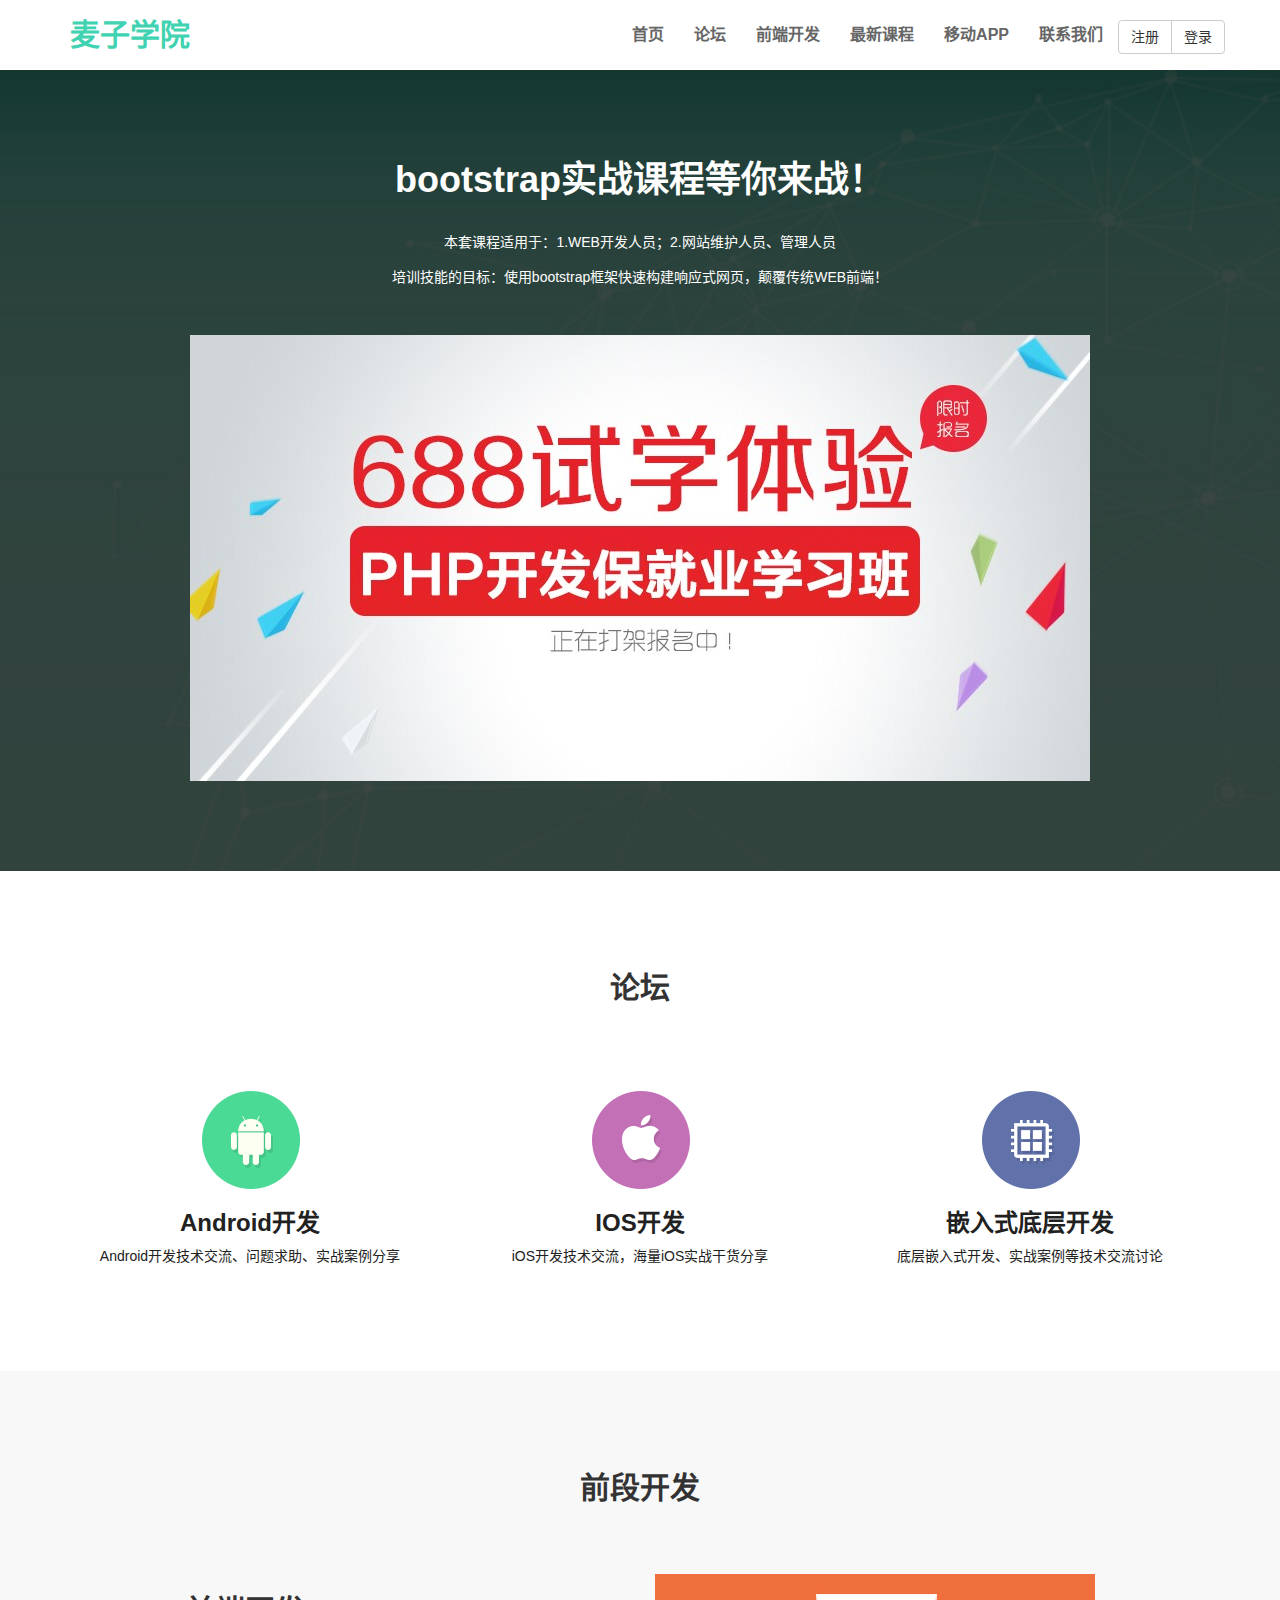
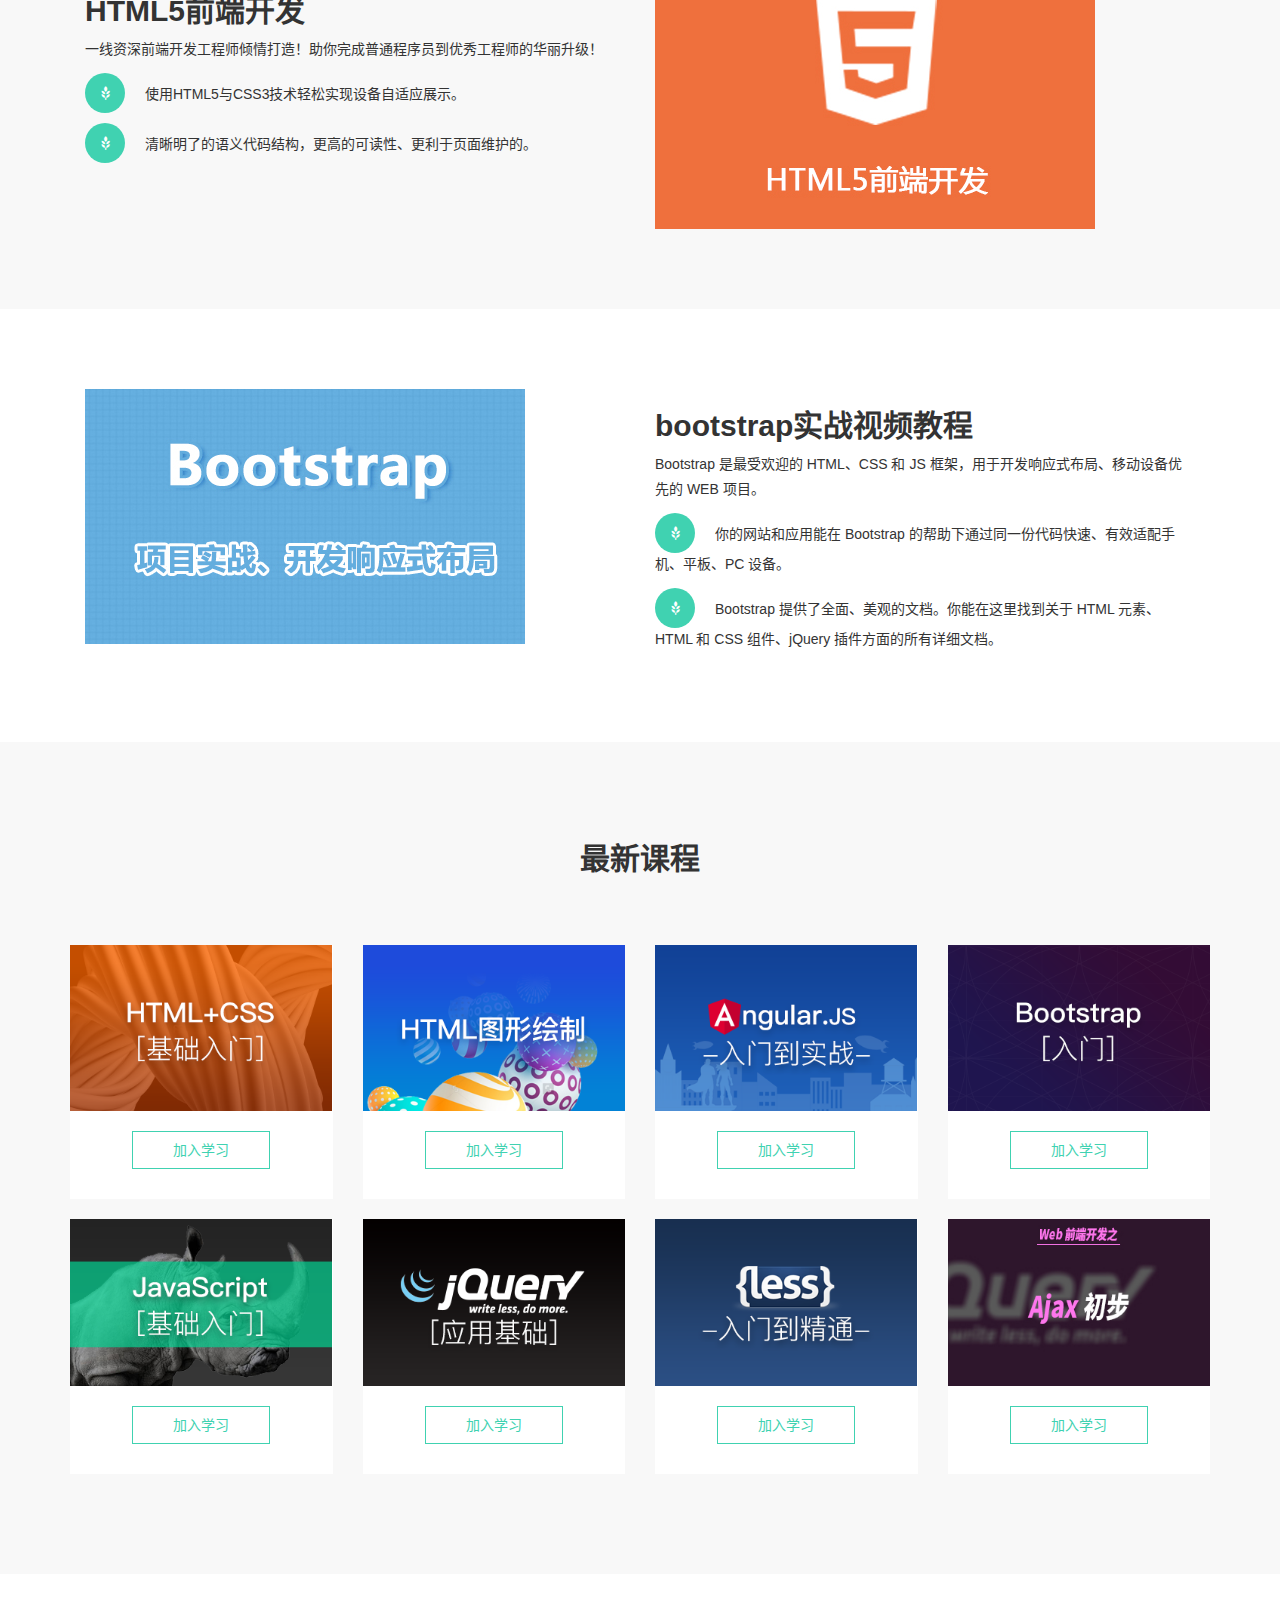
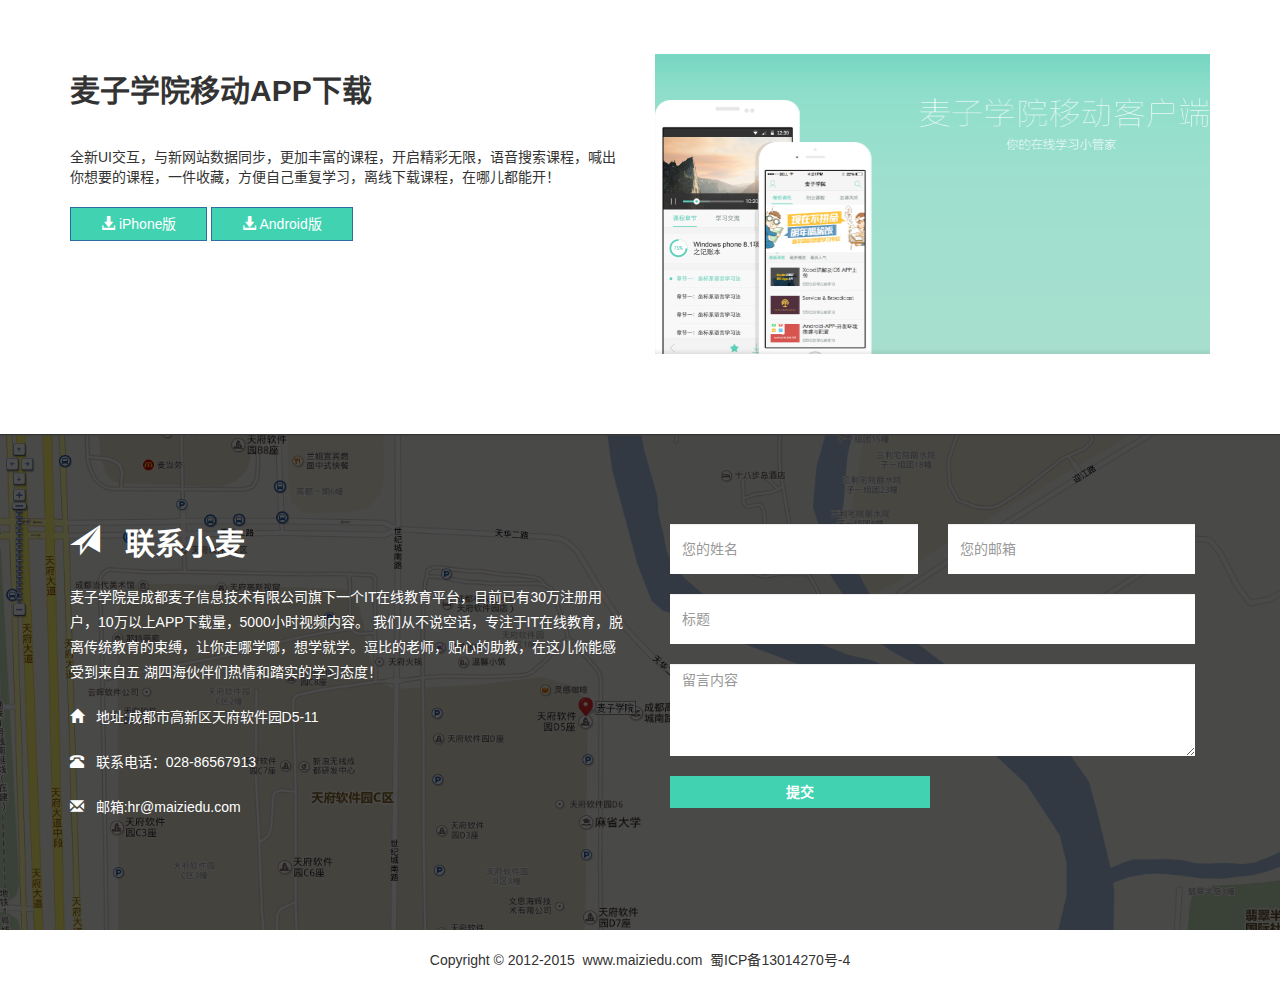
<file: index.html>
<!DOCTYPE html>
<html lang="zh-CN">

	<head>
		<meta charset="UTF-8">
		<meta http-equiv="X-UA-Compatible" content="IE=edge">
		<meta name="viewport" content="width=device-width, initial-scale=1 , user-scalable=no">
		<title>bootstrap项目实战</title>
		<link rel="stylesheet" href="css/bootstrap.min.css" />
		<link rel="stylesheet" href="css/bootstrap-maizi.css" />
		<link rel="stylesheet" href="css/animate.css" />
		<!-- HTML5 shim and Respond.js for IE8 support of HTML5 elements and media queries -->
		<!-- WARNING: Respond.js doesn't work if you view the page via file:// -->
		<!--[if lt IE 9]>
      <script src="https://cdn.bootcss.com/html5shiv/3.7.3/html5shiv.min.js"></script>
      <script src="https://cdn.bootcss.com/respond.js/1.4.2/respond.min.js"></script>
    <![endif]-->
	</head>

	<body>
		<!--导航-->
		<nav class="navbar navbar-default navbar-fixed-top">
			<div class="container">
				<!--小屏幕导航按钮和logo-->
				<div class="navbar-header mar-t10">
					<button class="navbar-toggle" data-toggle="collapse" data-target=".navbar-collapse">
                <span class="icon-bar"></span>
                <span class="icon-bar"></span>
                <span class="icon-bar"></span>
            </button>
					<a href="index.html" class="navbar-brand">麦子学院</a>
				</div>
				<!--小屏幕导航按钮和logo-->
				<!--导航-->
				<div class="navbar-collapse collapse mar-t10 navbar-right">
					<ul class="nav navbar-nav">
						<li>
							<a href="#home">首页</a>
						</li>
						<li>
							<a href="#bbs">论坛</a>
						</li>
						<li>
							<a href="#html5">前端开发</a>
						</li>
						<li>
							<a href="#course">最新课程</a>
						</li>
						<li>
							<a href="#app">移动APP</a>
						</li>
						<li>
							<a href="#contact">联系我们</a>
						</li>
						<li>
							<div class="btn-group navbar-right mar-t10">
						<a href="#" class="btn btn-default" role='button' data-target="#registerModal" data-toggle="modal">注册</a>
						<a href="#" class="btn btn-default" role='button' data-target="#loginModal" data-toggle="modal">登录</a>
					</div>
						</li>
					</ul>
					<!--导航右侧注册、登录按钮-->
					<!--<div class="btn-group navbar-right mar-t10">
						<a href="#" class="btn btn-default" role='button' data-target="#registerModal" data-toggle="modal">注册</a>
						<a href="#" class="btn btn-default" role='button' data-target="#loginModal" data-toggle="modal">登录</a>
					</div>-->
					<!--导航右侧注册、登录按钮-->
				</div>
				<!--导航-->
			</div>
		</nav>
		<!--导航-->
		<!--导航注册模态框-->
		<div class="modal fade" id="registerModal" tabindex="-1" role="dialog" aria-labelledby="registerModal">
			<div class="modal-dialog" role="document">
				<div class="modal-content">
					<div class="modal-header">
						<button class="close btn btn-default" type="button" data-dismiss="modal"><span>&times;</span></button>
						<h4 class="modal-title text-primary h3 text-center" id="myModalLabel">注册信息</h4>
					</div>
					<div class="modal-body">
						<form action="#" class="form-horizontal">
							<div class="form-group">
								<label for="addname" class="col-md-2 control-label">用户名:</label>
								<div class="col-md-6">
									<input type="text" id="addname" class="form-control" placeholder="请使用账号、手机号、邮箱进行注册">
								</div>
							</div>
							<div class="form-group">
								<label for="addpassword" class="col-md-2 control-label">用户密码:</label>
								<div class="col-md-6">
									<input type="text" id="addpassword" class="form-control" placeholder="请输入密码">
								</div>
							</div>
							<div class="form-group">
								<label for="addpassword" class="col-md-2 control-label">确认密码:</label>
								<div class="col-md-6">
									<input type="text" id="addpassword" class="form-control" placeholder="请确认密码">
								</div>
							</div>
						</form>
					</div>
					<div class="modal-footer">
						<button type="button" class="btn btn-default" data-dismiss="modal">关闭</button>
						<button type="button" class="btn btn-primary">提交</button>
					</div>
				</div>
			</div>
		</div>
		<!--导航注册模态框-->
		<!--导航登录模态框-->
		<div class="modal fade" id="loginModal" tabindex="-1" role="dialog" aria-labelledby="loginModal">
			<div class="modal-dialog" role="document">
				<div class="modal-content">
					<div class="modal-header">
						<button class="close btn btn-default" type="button" data-dismiss="modal"><span>&times;</span></button>
						<h4 class="modal-title text-info h3 text-center" id="myModalLabel">请输入登录信息</h4>
					</div>
					<div class="modal-body">
						<form action="#" class="form-horizontal">
							<div class="form-group">
								<label for="addname" class="col-md-2 control-label">用户名:</label>
								<div class="col-md-6">
									<input type="text" id="addname" class="form-control" placeholder="请使用账号、手机号、邮箱登陆">
								</div>
							</div>
							<div class="form-group">
								<label for="addpassword" class="col-md-2 control-label">输入密码:</label>
								<div class="col-md-6">
									<input type="text" id="addpassword" class="form-control" placeholder="请输入密码">
								</div>
							</div>
							<div class="form-group">
								<div class="col-sm-offset-2 col-sm-4">
									<div class="checkbox">
										<label>
          <input type="checkbox"> 记住密码
        </label>
									</div>
								</div>
								<div class="col-md-6">
									<a href="#">忘记密码?</a>
								</div>
							</div>
						</form>
					</div>
					<div class="modal-footer">
						<button type="button" class="btn btn-default" data-dismiss="modal">关闭</button>
						<button type="button" class="btn btn-info">登录</button>
					</div>
				</div>
			</div>
		</div>
		<!--导航登录模态框-->

		<!--home-->
		<section id="home">
			<div class="lvjing">
				<div class="container">
					<div class="row wow fadeInUp" data-wow-duration="1s" data-wow-delay="1s">
						<div class="col-md-1"></div>
						<div class="col-md-10">
							<h1>bootstrap实战课程等你来战！</h1>
							<p>
								本套课程适用于：1.WEB开发人员；2.网站维护人员、管理人员<br/> 培训技能的目标：使用bootstrap框架快速构建响应式网页，颠覆传统WEB前端！
							</p>
							<img src="images/php.jpg" class="img-responsive" alt="php" />
						</div>
						<div class="col-md-1"></div>
					</div>
				</div>
			</div>
		</section>
		<!--home-->

		<!--bbs-->
		<section id="bbs">
			<div class="container">
				<div class="row wow fadeInUp" data-wow-duration="0.5s">
					<div class="col-md-12">
						<h2 class="h2">论坛</h2>
					</div>
					<div class="col-md-4">
						<a href="http://www.maiziedu.com" target="_blank">
							<img src="images/a.png" class="img-responsive center-block" alt="" />
							<h3>Android开发</h3>
							<p>Android开发技术交流、问题求助、实战案例分享</p>
						</a>
					</div>
					<div class="col-md-4">
						<a href="http://www.maiziedu.com" target="_blank">
							<img src="images/i.png" class="img-responsive center-block" alt="" />
							<h3>IOS开发</h3>
							<p>iOS开发技术交流，海量iOS实战干货分享</p>
						</a>
					</div>
					<div class="col-md-4">
						<a href="http://www.maiziedu.com" target="_blank">
							<img src="images/b.png" class="img-responsive center-block" alt="" />
							<h3>嵌入式底层开发</h3>
							<p>底层嵌入式开发、实战案例等技术交流讨论</p>
						</a>
					</div>
				</div>
			</div>
		</section>
		<!--bbs-->

		<!--html5-->
		<section id="html5">
			<div class="container">
				<div class="col-md-12">
						<h2 class="h2 text-center">前段开发</h2>
					</div>
				<div class="col-md-6 col-sm-6 wow fadeInLeft">
					<h2>HTML5前端开发</h2>
					<p>一线资深前端开发工程师倾情打造！助你完成普通程序员到优秀工程师的华丽升级！</p>
					<p><span class="glyphicon glyphicon-grain mai-icon"></span>使用HTML5与CSS3技术轻松实现设备自适应展示。</p>
					<p><span class="glyphicon glyphicon-grain mai-icon"></span>清晰明了的语义代码结构，更高的可读性、更利于页面维护的。</p>
				</div>
				<div class="col-md-6 col-sm-6 wow fadeInRight">
					<img src="images/html5.jpg" class="img-responsive" alt="" />
				</div>
			</div>
		</section>
		<!--html5-->

		<!--bootstrap-->
		<section id="bootstrap">
			<div class="container wow fadeInUp">
				<div class="col-md-6 col-sm-6 ">
					<img src="images/Bootstrap.jpg" class="img-responsive" alt="" />
				</div>
				<div class="col-md-6 col-sm-6 ">
					<h2>bootstrap实战视频教程</h2>
					<p>Bootstrap 是最受欢迎的 HTML、CSS 和 JS 框架，用于开发响应式布局、移动设备优先的 WEB 项目。</p>
					<p><span class="glyphicon glyphicon-grain mai-icon"></span>你的网站和应用能在 Bootstrap 的帮助下通过同一份代码快速、有效适配手机、平板、PC 设备。</p>
					<p><span class="glyphicon glyphicon-grain mai-icon"></span>Bootstrap 提供了全面、美观的文档。你能在这里找到关于 HTML 元素、HTML 和 CSS 组件、jQuery 插件方面的所有详细文档。</p>
				</div>
			</div>
		</section>
		<!--bootstrap-->

		<!--course-->
		<section id="course">
			<div class="container">
				<div class="row wow fadeIn text-center" data-wow-delay="0.6s">
					<div class="col-md-12">
						<h2>最新课程</h2>
					</div>
					<div class="col-md-3 col-sm-6">
						<div class="course">
							<img src="images/HTMLCSS.png" class="img-responsive" alt="" />
							<a href="http://www.maiziedu.com" class="btn btn-primary" target="_blank" role="button">
								加入学习
							</a>
						</div>
					</div>
					<div class="col-md-3 col-sm-6">
						<div class="course">
							<img src="images/HTML5.png" class="img-responsive" alt="" />
							<a href="http://www.maiziedu.com" class="btn btn-primary" target="_blank" role="button">
								加入学习
							</a>
						</div>
					</div>
					<div class="col-md-3 col-sm-6">
						<div class="course">
							<img src="images/AngularJS.png" class="img-responsive" alt="" />
							<a href="http://www.maiziedu.com" class="btn btn-primary" target="_blank" role="button">
								加入学习
							</a>
						</div>
					</div>
					<div class="col-md-3 col-sm-6">
						<div class="course">
							<img src="images/Bootstrap.png" class="img-responsive" alt="" />
							<a href="http://www.maiziedu.com" class="btn btn-primary" target="_blank" role="button">
								加入学习
							</a>
						</div>
					</div>
					<div class="col-md-3 col-sm-6">
						<div class="course">
							<img src="images/JavaScript_jichurumen.png" class="img-responsive" alt="" />
							<a href="http://www.maiziedu.com" class="btn btn-primary" target="_blank" role="button">
								加入学习
							</a>
						</div>
					</div>
					<div class="col-md-3 col-sm-6">
						<div class="course">
							<img src="images/Jquery.png" class="img-responsive" alt="" />
							<a href="http://www.maiziedu.com" class="btn btn-primary" target="_blank" role="button">
								加入学习
							</a>
						</div>
					</div>
					<div class="col-md-3 col-sm-6">
						<div class="course">
							<img src="images/Less.png" class="img-responsive" alt="" />
							<a href="http://www.maiziedu.com" class="btn btn-primary" target="_blank" role="button">
								加入学习
							</a>
						</div>
					</div>
					<div class="col-md-3 col-sm-6">
						<div class="course">
							<img src="images/ajax.jpg" class="img-responsive" alt="" />
							<a href="http://www.maiziedu.com" class="btn btn-primary" target="_blank" role="button">
								加入学习
							</a>
						</div>
					</div>
				</div>
			</div>
		</section>
		<!--course-->

		<!--app-->
		<section id="app">
			<div class="container">
				<div class="row  wow fadeInUp">
					<div class="col-md-6">
						<h2>麦子学院移动APP下载</h2>
						<p>
							全新UI交互，与新网站数据同步，更加丰富的课程，开启精彩无限，语音搜索课程，喊出你想要的课程，一件收藏，方便自己重复学习，离线下载课程，在哪儿都能开！
						</p>
						<button class="btn btn-primary" id="iphone">
                    <span class="glyphicon glyphicon-download-alt"></span>
                    iPhone版
               </button>
						<button class="btn btn-primary" id="android">
                    <span class="glyphicon glyphicon-download-alt"></span>
                    Android版
                </button>
                <div id="download">
                	<img src="images/ruanjjian.png" alt="" class="img-responsive" />
                </div>
                
					</div>
					<div class="col-md-6">
						<img src="images/app-banner.jpg" class="img-responsive" alt="" />
					</div>
				</div>
			</div>
		</section>
		<!--app-->

		<!--contact-->
		<section id="contact">
			<div class="lvjing">
				<div class="container">
					<div class="row">
						<div class="col-md-6  wow fadeInLeft">
							<h2>
                        <span class="glyphicon glyphicon-send"></span>
                        &nbsp;
                        联系小麦
                    </h2>
							<p>
								麦子学院是成都麦子信息技术有限公司旗下一个IT在线教育平台，目前已有30万注册用户，10万以上APP下载量，5000小时视频内容。 我们从不说空话，专注于IT在线教育，脱离传统教育的束缚，让你走哪学哪，想学就学。逗比的老师，贴心的助教，在这儿你能感受到来自五 湖四海伙伴们热情和踏实的学习态度！
							</p>
							<address>
                        <p>
                            <span class="glyphicon glyphicon-home"></span>
                            &nbsp;
                            地址:成都市高新区天府软件园D5-11
                        </p>
                        <p>
                            <span class="glyphicon glyphicon-phone-alt"></span>
                            &nbsp;
                            联系电话：028-86567913
                        </p>
                        <p>
                            <span class="glyphicon glyphicon-envelope"></span>
                            &nbsp;
                            邮箱:hr@maiziedu.com
                        </p>
                    </address>
						</div>
						<div class="col-md-6  wow fadeInRight">
							<form>
								<div class="col-md-6">
									<input type="text" class="form-control" placeholder="您的姓名" />
								</div>
								<div class="col-md-6">
									<input type="email" class="form-control" placeholder="您的邮箱" />
								</div>
								<div class="col-md-12">
									<input type="text" class="form-control" placeholder="标题" />
								</div>
								<div class="col-md-12">
									<textarea class="form-control" placeholder="留言内容" rows="4"></textarea>
								</div>
								<div class="col-md-8">
									<!--<input type="submit" class="form-control" value="提交"/>-->
									<a href="2.html" class="btn btn-default" role='button'>提交</a>
								</div>
							</form>
						</div>
					</div>
				</div>
			</div>
		</section>
		<!--contact-->
		<!--footer-->
		<footer>
			<div class="container">
				<div class="row">
					<div class="col-md-12">
						<p>
							Copyright&nbsp;©&nbsp;2012-2015&nbsp;&nbsp;www.maiziedu.com&nbsp;&nbsp;蜀ICP备13014270号-4
						</p>
					</div>
				</div>
			</div>
		</footer>
		<!--footer-->

		<script src="http://apps.bdimg.com/libs/jquery/2.1.4/jquery.min.js"></script>
		<script src="js/bootstrap.min.js"></script>
		<script src="js/jquery.singlePageNav.min.js"></script>
		<script src="js/wow.min.js"></script>
		<script>
			$(function() {
				/*导航跳转效果插件*/
				$('.nav').singlePageNav({
					offset: 70
				});
				/*小屏幕导航点击关闭菜单*/
				$('.navbar-collapse a').click(function() {
					$('.navbar-collapse').collapse('hide');
				});
				new WOW().init();
				$('#iphone,#android').on('click',function  (e) {
					e.preventDefault();
					$('#download').fadeToggle("slow","linear");;
					
				});
			})
		</script>
	</body>

</html>
</file>
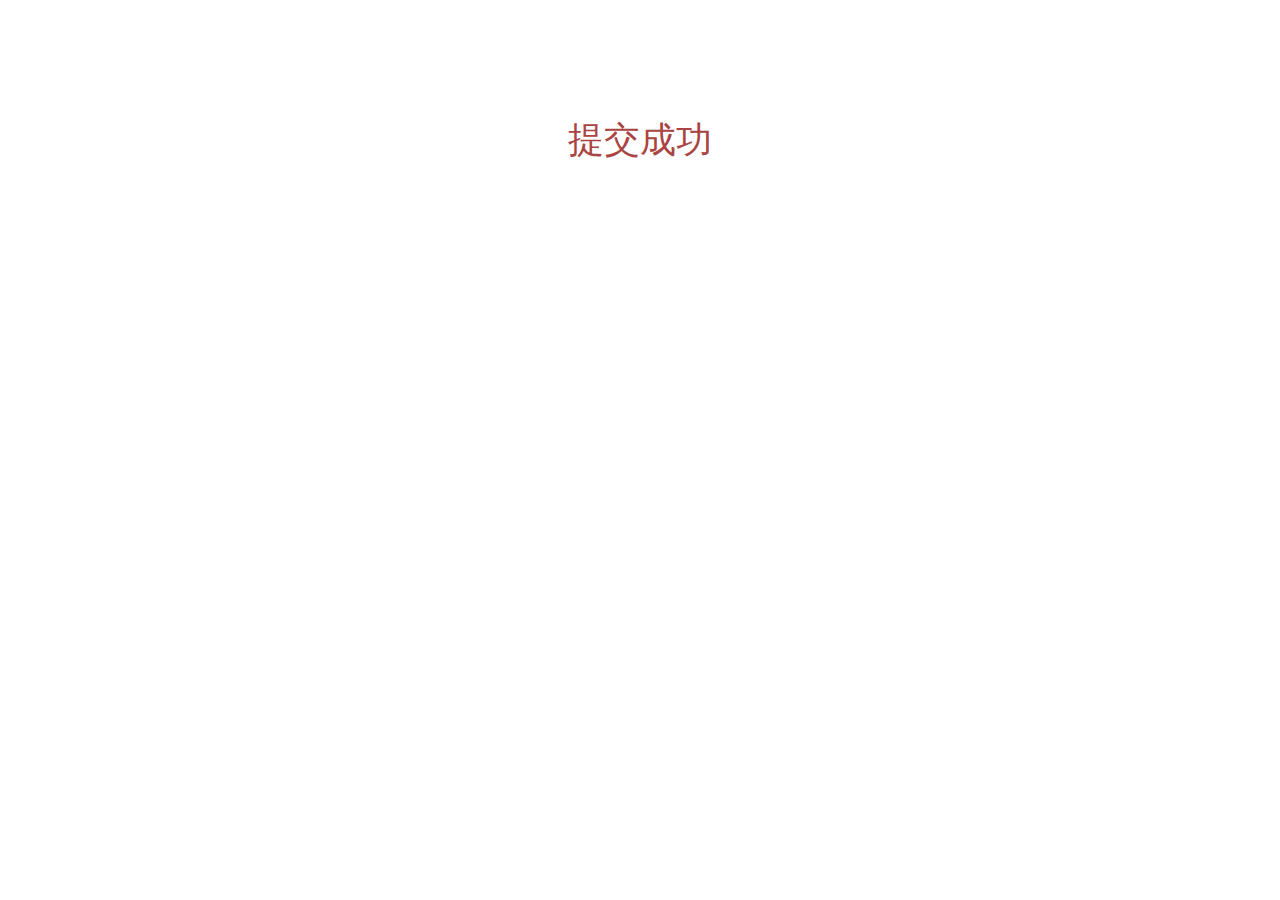
<file: 2.html>
<!DOCTYPE html>
<html>

	<head>
		<meta charset="UTF-8">
		<title></title>
		<link rel="stylesheet" type="text/css" href="css/bootstrap.min.css" />
	</head>

	<body>
		<div class="container text-center" style="margin: 100px auto;">
			<div class="row">
				<div class="col-md-4 col-md-offset-4">
					<p class="h1 text-danger">提交成功</p>
			</div>
		</div>
		</div>
	</body>

</html>
</file>
